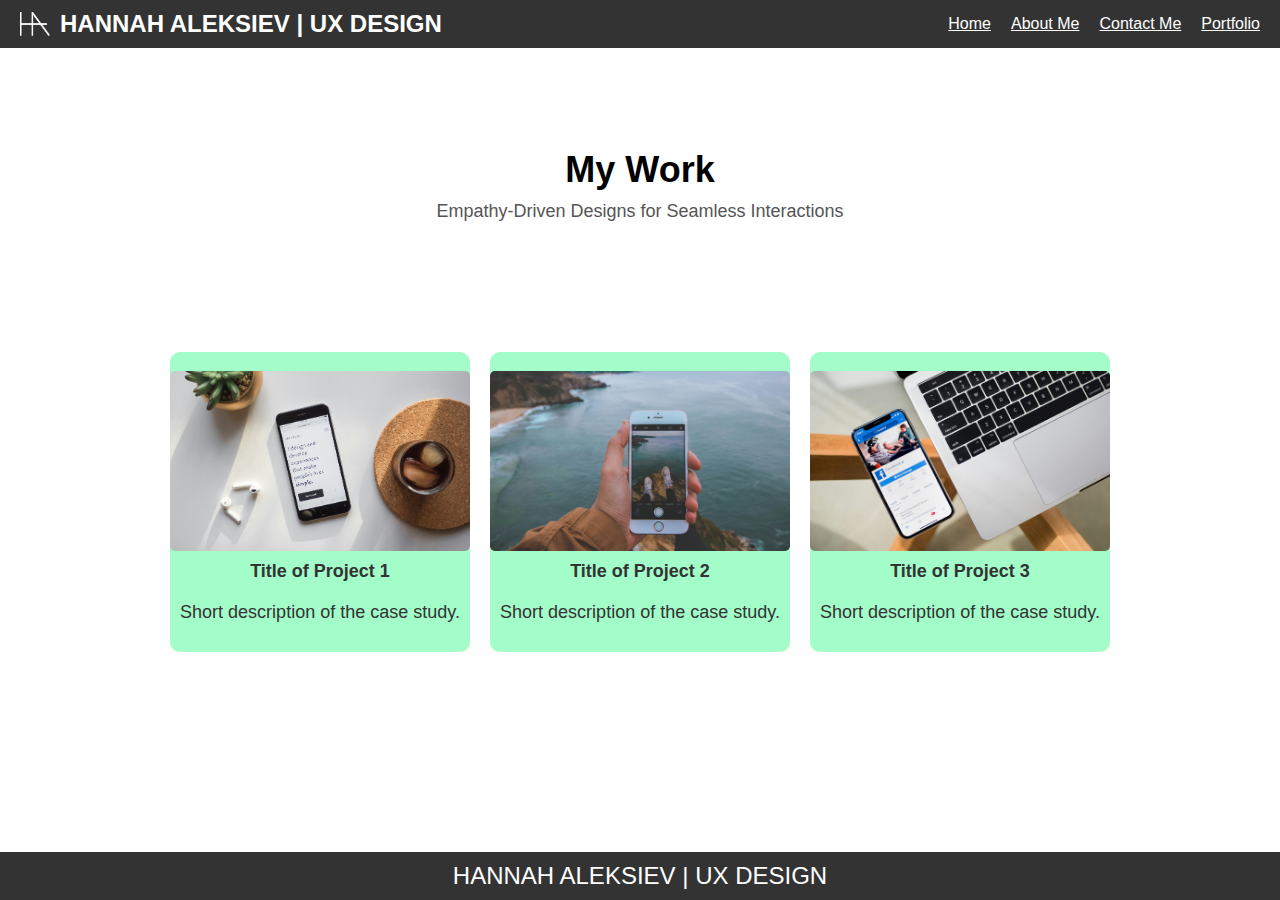
<file: index.html>
<!DOCTYPE html>
<html lang="en">
<head>
    <meta charset="UTF-8">
    <meta name="viewport" content="width=device-width, initial-scale=1.0">
    <title>My Work | Hannah Aleksiev</title>
    <link rel="stylesheet" href="css/style.css">
    <script src="https://code.jquery.com/jquery-3.6.0.min.js"></script>
    <script src="js/index.js"></script>
</head>
<body>
    <header>
        <div class="header-container">
            <div class="logo-title">
                <img src="images/logo.png" alt="Logo" class="logo">
                <h1>HANNAH ALEKSIEV | UX DESIGN</h1>
            </div>
            <nav>
                <ul>
                    <li><a href="index.html">Home</a></li>
                    <li><a href="about.html">About Me</a></li>
                    <li><a href="contact.html">Contact Me</a></li>
                    <li><a href="portfolio.html">Portfolio</a></li>
                </ul>
            </nav>
        </div>
    </header>

    <main>
        <section class="work">
            <h1>My Work</h1>
            <p>Empathy-Driven Designs for Seamless Interactions</p>

            <!-- New wrapper added for centering -->
            <div class="projects-wrapper">
                <div class="projects">
                    <div class="project">
                        <img src="images/image1.jpg" alt="Project Image 1">
                        <h3>Title of Project 1</h3>
                        <p>Short description of the case study.</p>
                    </div>
                    <div class="project">
                        <img src="images/image2.jpg" alt="Project Image 2">
                        <h3>Title of Project 2</h3>
                        <p>Short description of the case study.</p>
                    </div>
                    <div class="project">
                        <img src="images/image3.jpg" alt="Project Image 3">
                        <h3>Title of Project 3</h3>
                        <p>Short description of the case study.</p>
                    </div>
                </div>
            </div>
            <!-- End of wrapper -->
        </section>
    </main>

    <footer>
        <p>HANNAH ALEKSIEV | UX DESIGN</p>
    </footer>
</body>
</html>
</file>
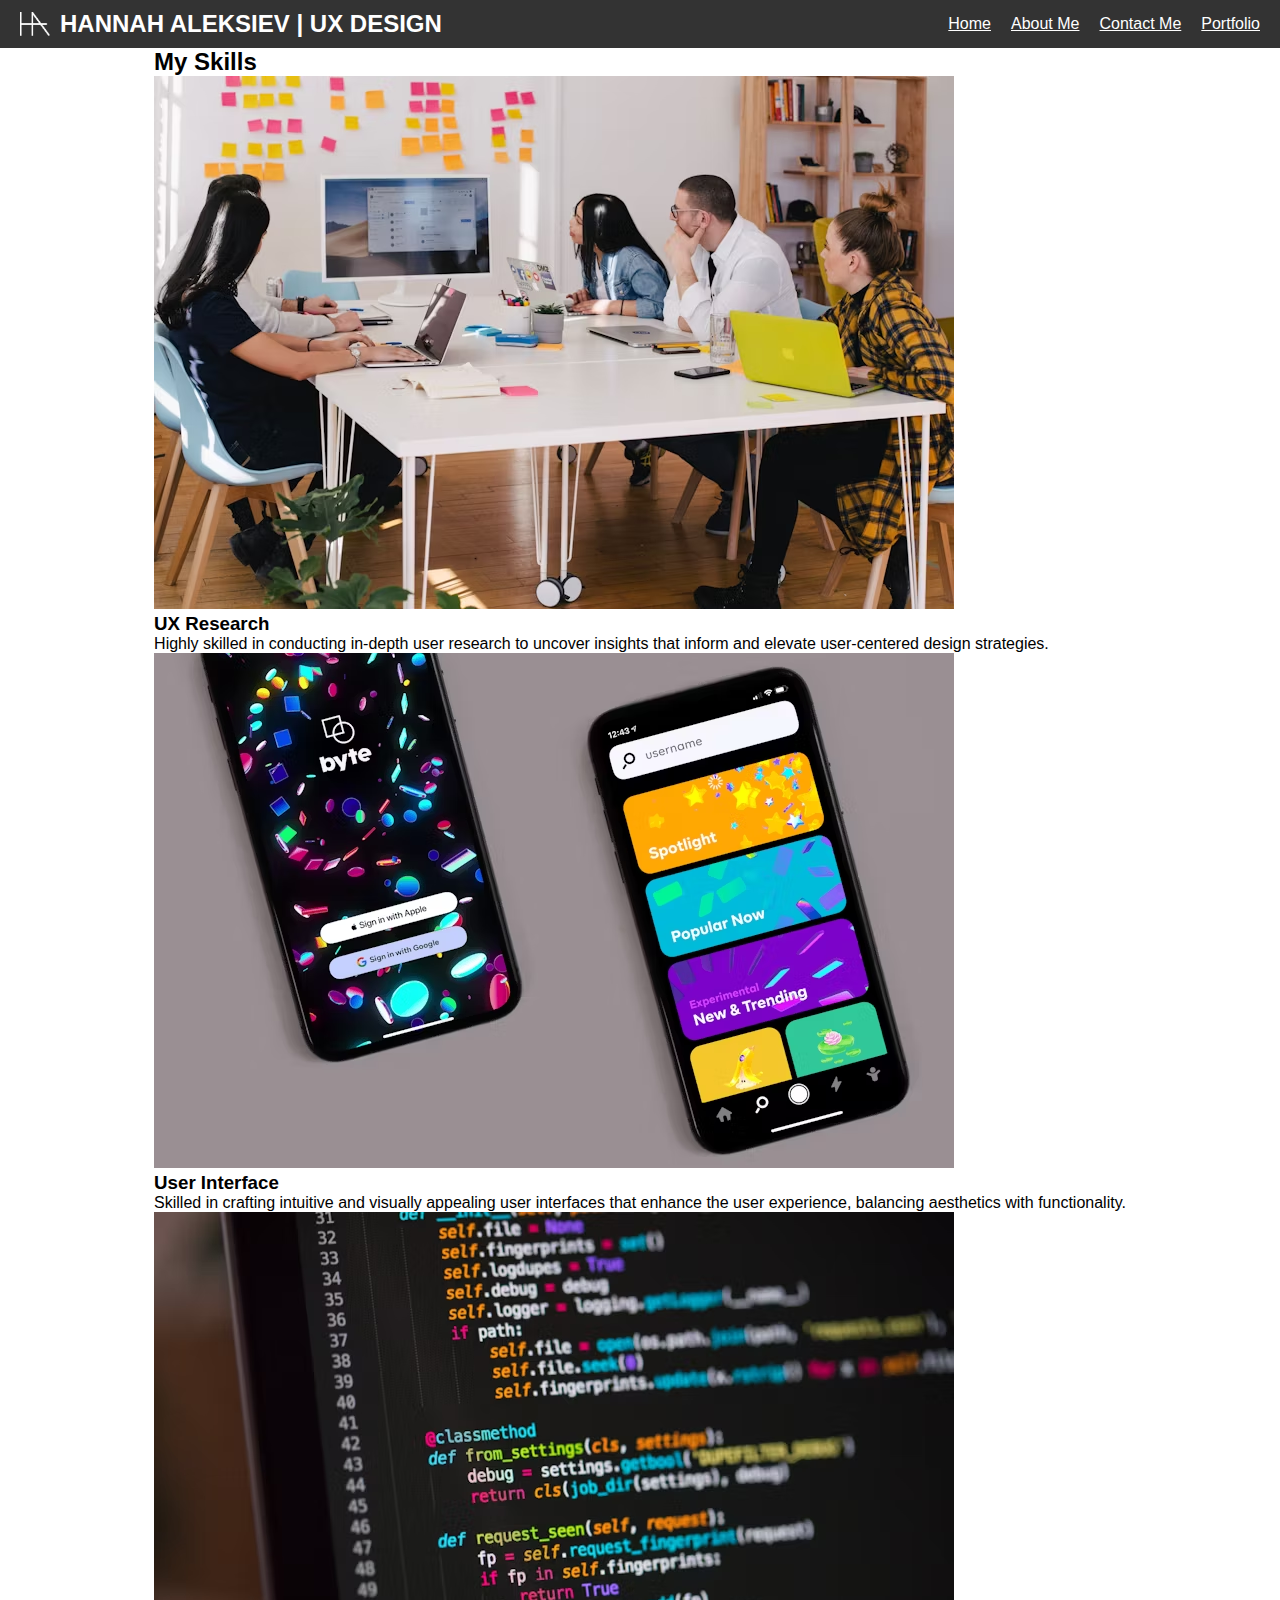
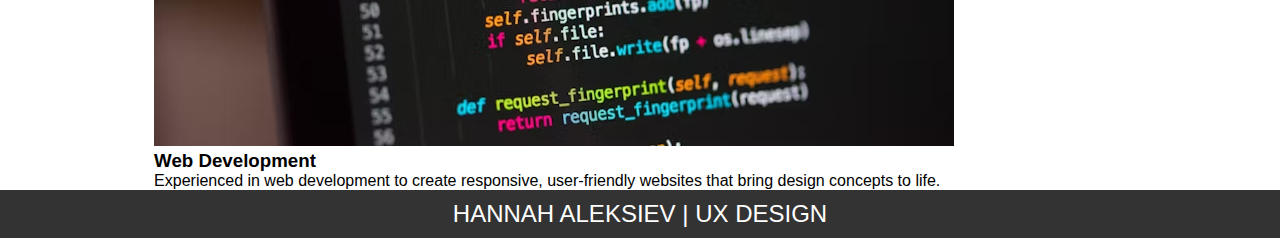
<file: HW18S.html>
<!DOCTYPE html>
<html lang="en">
<head>
    <meta charset="UTF-8">
    <meta name="viewport" content="width=device-width, initial-scale=1.0">
    <title>Hannah Aleksiev | UX Design</title>
    <link rel="stylesheet" href="css/style.css">
</head>
<body>
    <header>
         <div class="logo-title">
                <img src="images/logo.png" alt="Hannah Aleksiev Logo" class="logo">
        <div class="header-container">
            <h1>HANNAH ALEKSIEV | UX DESIGN</h1>
            <nav>
                <ul>
                    <li><a href="#">Home</a></li>
                    <li><a href="#">About Me</a></li>
                    <li><a href="#">Contact Me</a></li>
                    <li><a href="#">Portfolio</a></li>
                </ul>
            </nav>
        </div>
    </header>

    <main>
        <section class="skills">
            <h2>My Skills</h2>
            <div class="skill-box">
                <img src="images/uxresearch.avif" alt="UX Research">
                <h3>UX Research</h3>
                <p>Highly skilled in conducting in-depth user research to uncover insights that inform and elevate user-centered design strategies.</p>
            </div>
            <div class="skill-box">
                <img src="images/uidesign.avif" alt="User Interface">
                <h3>User Interface</h3>
                <p>Skilled in crafting intuitive and visually appealing user interfaces that enhance the user experience, balancing aesthetics with functionality.</p>
            </div>
            <div class="skill-box">
                <img src="images/webdevelopment.avif" alt="Web Development">
                <h3>Web Development</h3>
                <p>Experienced in web development to create responsive, user-friendly websites that bring design concepts to life.</p>
            </div>
        </section>
    </main>

    <footer>
        <p>HANNAH ALEKSIEV | UX DESIGN</p>
    </footer>
</body>
</html>
</file>
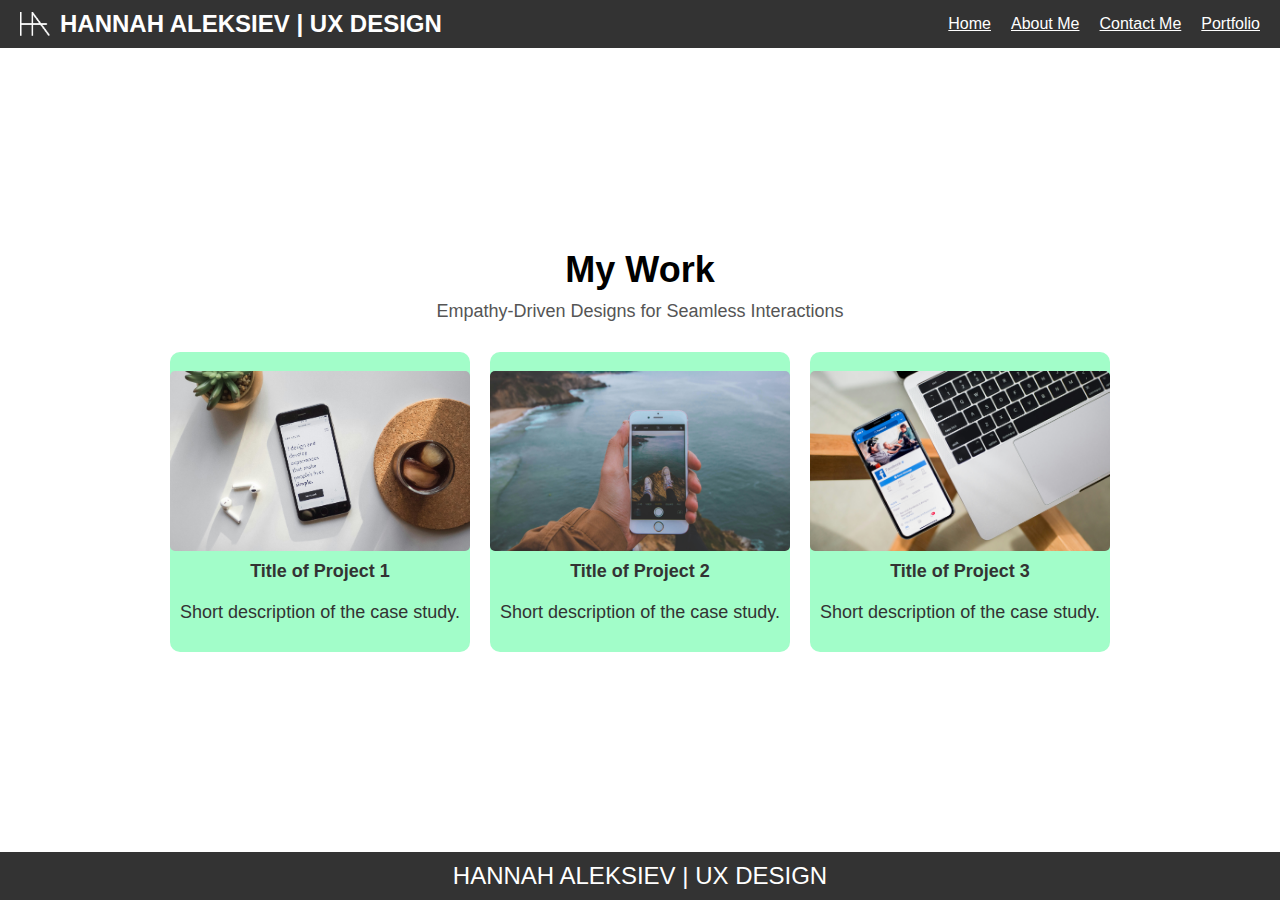
<file: HW18W.html>
<!DOCTYPE html>
<html lang="en">
<head>
    <meta charset="UTF-8">
    <meta name="viewport" content="width=device-width, initial-scale=1.0">
    <title>My Work | Hannah Aleksiev</title>
    <link rel="stylesheet" href="css/style.css">
</head>
<body>
    <header>
        <div class="header-container">
            <div class="logo-title">
                <img src="images/logo.png" alt="Logo" class="logo">
                <h1>HANNAH ALEKSIEV | UX DESIGN</h1>
            </div>
            <nav>
                <ul>
                    <li><a href="index.html">Home</a></li>
                    <li><a href="about.html">About Me</a></li>
                    <li><a href="contact.html">Contact Me</a></li>
                    <li><a href="portfolio.html">Portfolio</a></li>
                </ul>
            </nav>
        </div>
    </header>

    <main>
        <section class="work">
            <h1>My Work</h1>
            <p>Empathy-Driven Designs for Seamless Interactions</p>

            <div class="projects">
                <div class="project">
                    <img src="images/image1.jpg" alt="Project Image 1">
                    <h3>Title of Project 1</h3>
                    <p>Short description of the case study.</p>
                </div>
                <div class="project">
                    <img src="images/image2.jpg" alt="Project Image 2">
                    <h3>Title of Project 2</h3>
                    <p>Short description of the case study.</p>
                </div>
                <div class="project">
                    <img src="images/image3.jpg" alt="Project Image 3">
                    <h3>Title of Project 3</h3>
                    <p>Short description of the case study.</p>
                </div>
            </div>
        </section>
    </main>

  
    <footer>
        <p>HANNAH ALEKSIEV | UX DESIGN</p>
    </footer>
</body>
</html>
</file>
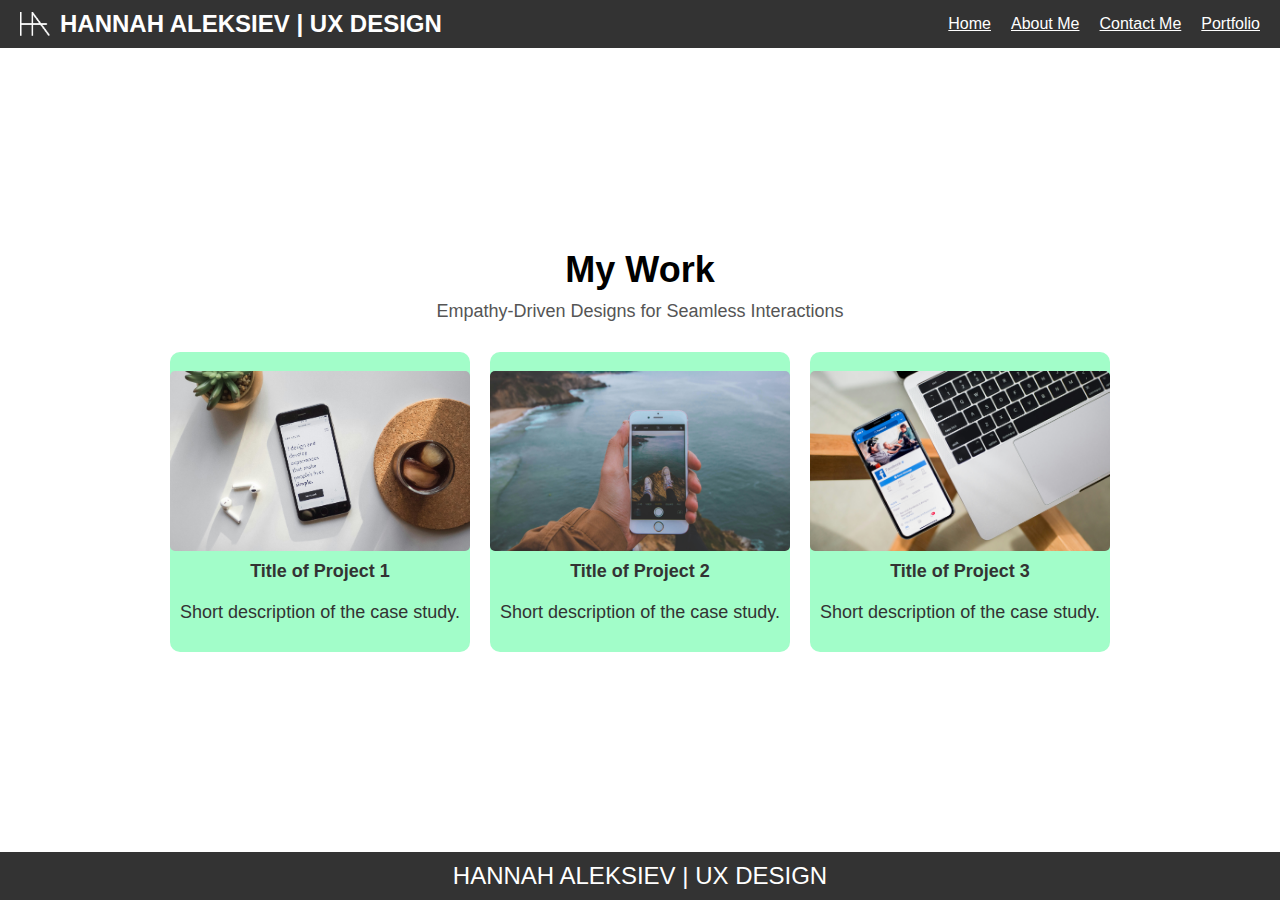
<file: HW19.html>
<!DOCTYPE html>
<html lang="en">
<head>
    <meta charset="UTF-8">
    <meta name="viewport" content="width=device-width, initial-scale=1.0">
    <title>My Work | Hannah Aleksiev</title>
    <link rel="stylesheet" href="css/style.css">
    <script src="https://code.jquery.com/jquery-3.6.0.min.js"></script>
    <script src="js/index.js"></script>
</head>
<body>
    <header>
        <div class="header-container">
            <div class="logo-title">
                <img src="images/logo.png" alt="Logo" class="logo">
                <h1>HANNAH ALEKSIEV | UX DESIGN</h1>
            </div>
            <nav>
                <ul>
                    <li><a href="index.html">Home</a></li>
                    <li><a href="about.html">About Me</a></li>
                    <li><a href="contact.html">Contact Me</a></li>
                    <li><a href="portfolio.html">Portfolio</a></li>
                </ul>
            </nav>
        </div>
    </header>

    <main>
        <section class="work">
            <h1>My Work</h1>
            <p>Empathy-Driven Designs for Seamless Interactions</p>

            <div class="projects">
                <div class="project">
                    <img src="images/image1.jpg" alt="Project Image 1">
                    <h3>Title of Project 1</h3>
                    <p>Short description of the case study.</p>
                </div>
                <div class="project">
                    <img src="images/image2.jpg" alt="Project Image 2">
                    <h3>Title of Project 2</h3>
                    <p>Short description of the case study.</p>
                </div>
                <div class="project">
                    <img src="images/image3.jpg" alt="Project Image 3">
                    <h3>Title of Project 3</h3>
                    <p>Short description of the case study.</p>
                </div>
            </div>
        </section>
    </main>

    <footer>
        <p>HANNAH ALEKSIEV | UX DESIGN</p>
    </footer>
</body>
</html>
</file>
<file: css/style.css>
* {
    margin: 0;
    padding: 0;
    box-sizing: border-box;
}

body {
    display: flex;
    flex-direction: column;
    min-height: 100vh;
    font-family: Arial, sans-serif;
}

header {
    background-color: #333;
    color: white;
    padding: 10px 20px;
}

.header-container {
    display: flex;
    justify-content: space-between;
    align-items: center;
    flex-wrap: wrap;
    width: 100%;
}

.logo-title {
    display: flex;
    align-items: center;
}

.logo {
    width: 30px;
    height: auto;
    margin-right: 10px;
}

header h1, footer p {
    margin: 0;
    font-size: 24px;
}

nav ul {
    list-style: none;
    display: flex;
    gap: 20px;
}

nav ul li a {
    color: white;
}

main {
    flex: 1;
    display: flex;
    flex-direction: column;
    justify-content: center;
    align-items: center;
}

footer {
    background-color: #333;
    color: white;
    text-align: center;
    padding: 10px;
    width: 100%;
}

/* My Work CSS */

.work h1 {
    text-align: center;
    font-size: 36px;
    margin-bottom: 10px;
}

.work p {
    text-align: center;
    font-size: 18px;
    margin-bottom: 30px;
    color: #555555;
}

/* New wrapper for vertical centering */
.projects-wrapper {
    display: flex;
    flex-direction: column;
    justify-content: center; /* Center items vertically */
    align-items: center; /* Center items horizontally */
    height: 500px;
    padding: 20px;
    box-sizing: border-box;
}

.projects {
    display: flex;
    justify-content: center;
    align-items: flex-start;
    flex-wrap: wrap;
    gap: 20px;
    width: 100%;
    max-width: 1000px;
    margin: 0 auto;
}

.project {
    width: 300px;
    height: 300px;
    background-color: #a2fdc9;
    overflow: hidden;
    transition: transform 0.3s ease, box-shadow 0.3s ease;
    display: flex;
    flex-direction: column;
    align-items: center;
    justify-content: center;
    text-align: center;
    position: relative;
    box-sizing: border-box;
    border-radius: 10px;
}

.project img {
    width: 100%;
    height: auto;
    max-height: 60%; /* Prevent image from overtaking the whole box */
    object-fit: cover;
    border-radius: 5px;
}

.project h3, .project p {
    margin: 10px 0;
    padding: 0 10px;
    color: #333333;
    font-size: 18px;
}

.project:hover {
    transform: scale(1.1); /* Slight scale effect on hover */
    box-shadow: 0 10px 20px rgba(0, 0, 0, 0.2);
}

.work {
    display: flex;
    flex-direction: column;
    justify-content: center;
    align-items: center;
}

html, body {
    height: 100%;
    margin: 0;
}
</file>
